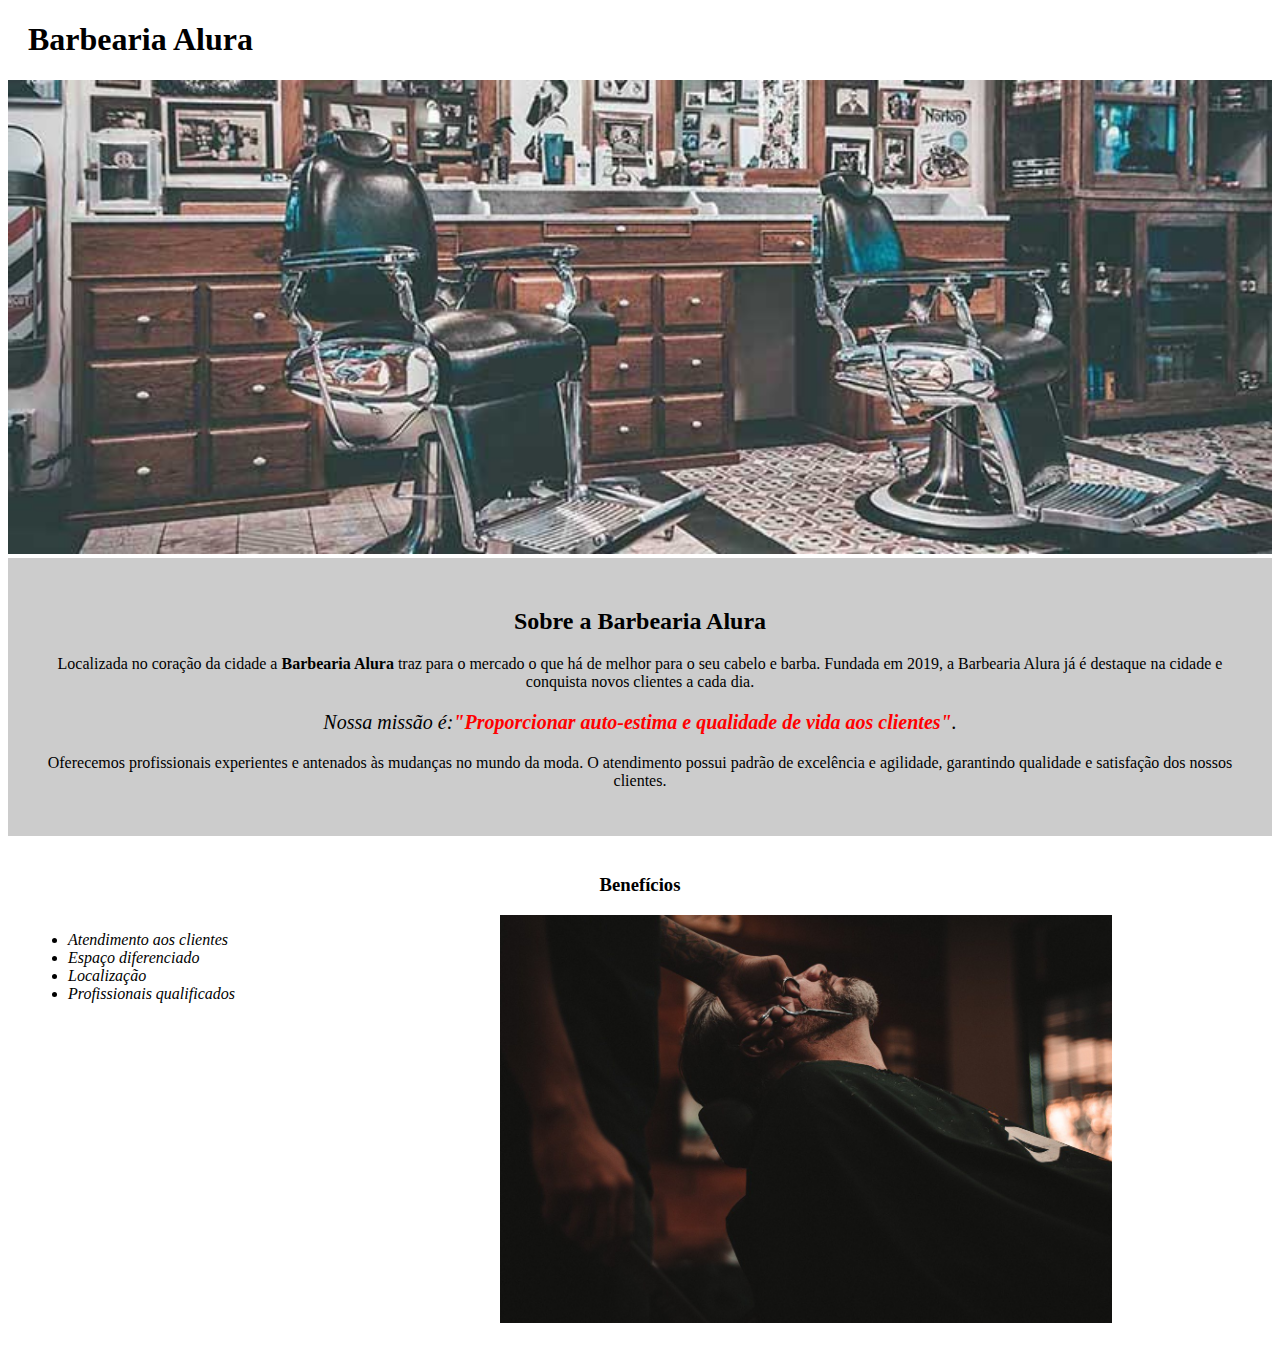
<file: index.html>
<!DOCTYPE html>

<html lang="pt-br">
	<head>
		<meta charset="UTF-8">
		<title>Barbearia Alura</title> 
		<link rel="stylesheet" href="style.css">
	</head>

	<body>
		<header>
			<h1 class="titulo-principal">Barbearia Alura</h1>
		</header>

		<img id="banner" src="banner.jpg">
		<div class="principal">
			<h2 class="titulo-centralizado">Sobre a Barbearia Alura</h2>

			<p>Localizada no coração da cidade a <strong>Barbearia Alura</strong> traz para o mercado o que há de melhor para o seu cabelo e barba. 
				Fundada em 2019, a Barbearia Alura já é destaque na cidade e conquista novos clientes a cada dia.</p>
			<p id="missao"><em>Nossa missão é:<strong>"Proporcionar auto-estima e qualidade de vida aos clientes"</strong>.</em></p>
			<p>Oferecemos profissionais experientes e antenados às mudanças no mundo da moda. 
				O atendimento possui padrão de excelência e agilidade, garantindo qualidade e satisfação dos nossos clientes.</p>
		</div>
		
		<div class="beneficios">
			<h3 class="titulo-centralizado">Benefícios</h3>

			<ul>
				<li class="itens">Atendimento aos clientes</li>
				<li class="itens">Espaço diferenciado</li> 
				<li class="itens">Localização</li> 
				<li class="itens">Profissionais qualificados</li> 
			</ul>

			<img src="beneficios.jpg" class="imagembeneficios">
		</div>
	</body>	
</html>
</file>
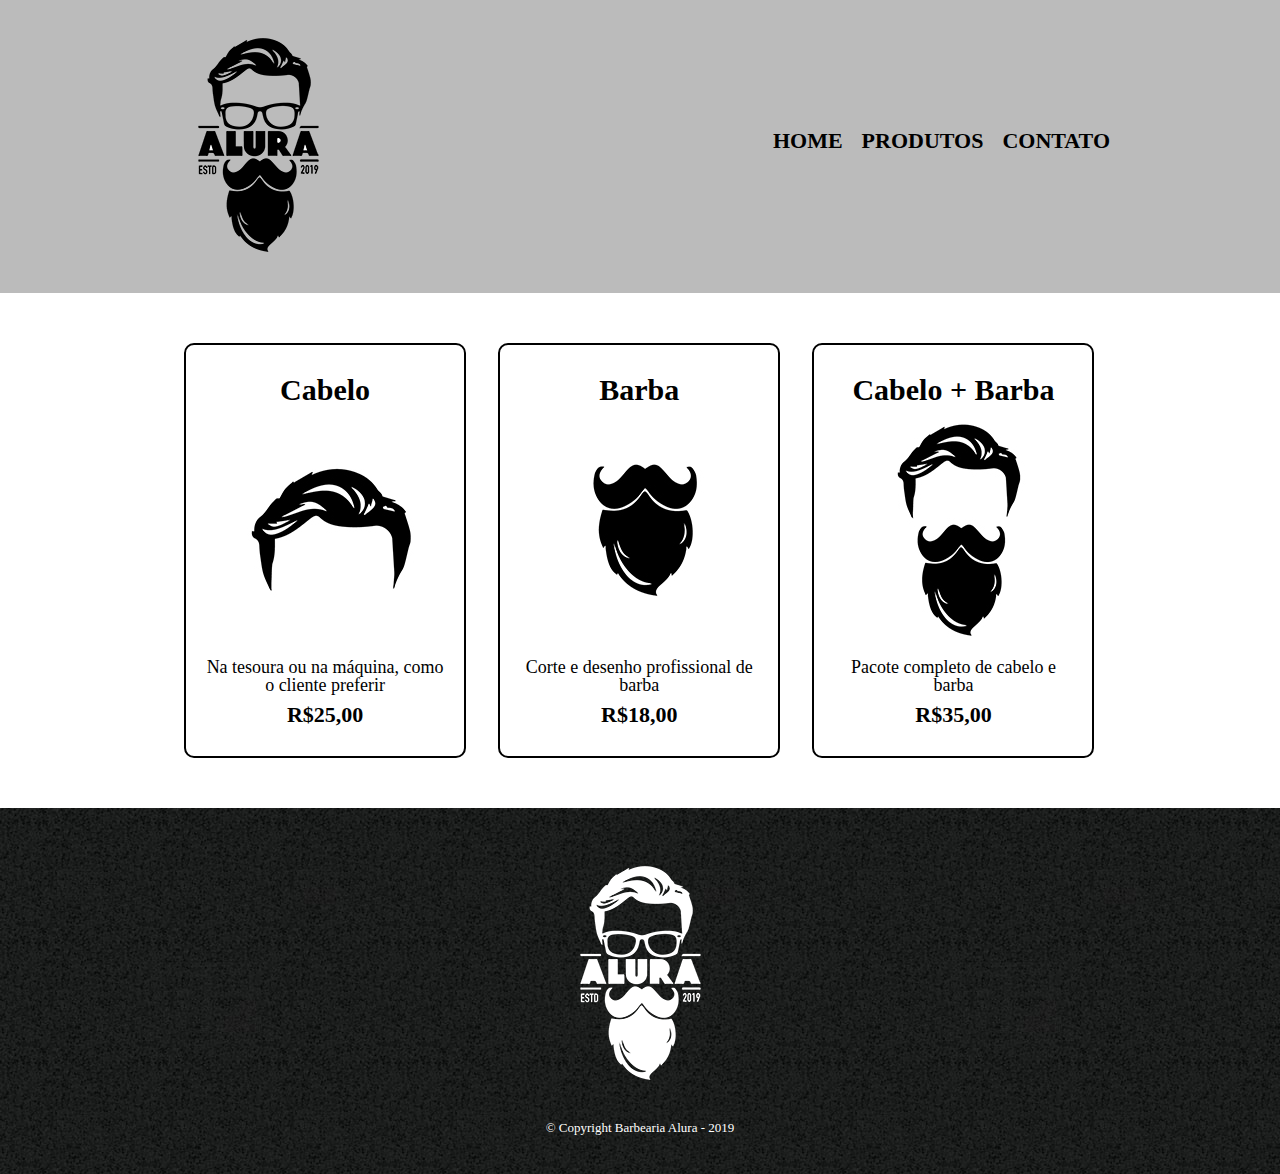
<file: produtos.html>
<!DOCTYPE html>
<html>
    <head>
        <meta charset="UTF-8">
        <title>Produtos - Barbearia Alura</title>
        <link rel="stylesheet" href="reset.css">
        <link rel="stylesheet" href="produtos.css">
    </head>
    <body>
        <header>
            <div class="caixa">
                <h1><img src="logo.png"></h1>
                <nav>
                    <ul>
                        <li><a href="index.html">Home</a></li>
                        <li><a href="produtos.html">Produtos</a></li>
                        <li><a href="contato.html">Contato</a></li>
                    </ul>
                </nav>
            </div>
        </header>
        <main>
            <ul class="produtos">
                <li>
                    <h2>Cabelo</h2>
                    <img src="cabelo.jpg">
                    <p class="produto-descricao">Na tesoura ou na máquina, como o cliente preferir</p>
                    <p class="produto-preco">R$25,00</p>
                </li>
                <li>
                    <h2>Barba</h2>
                    <img src="barba.jpg">
                    <p class="produto-descricao">Corte e desenho profissional de barba</p>
                    <p class="produto-preco">R$18,00</p>
                </li>
                <li>
                    <h2>Cabelo + Barba</h2>
                    <img src="cabelo+barba.jpg">
                    <p class="produto-descricao">Pacote completo de cabelo e barba</p>
                    <p class="produto-preco">R$35,00</p>
                </li>
            </ul>
        </main>
        <footer>
            <img src="logo-branco.png">
            <p class="copyright">&copy; Copyright Barbearia Alura - 2019</p>
        </footer>

    </body>
</html>
</file>
<file: style.css>
.titulo-principal {
	padding-left: 20px;
}

#banner {
	width: 100%;
}

.principal {
	background: #CCCCCC;
	padding: 30px;
}

.titulo-centralizado {
	text-align: center;
}

p {
	text-align: center;
}

#missao {
	font-size: 20px;
}

em strong {
	color: #FF0000;
}

.itens {
	font-style: italic;
}

.beneficios {
	background: #FFFFFF;
	padding: 20px;
}

ul {
	display: inline-block;
	vertical-align: top;
	width: 20%;
	margin-right: 15%;
}

.imagembeneficios {
	width: 50%;
}
</file>
<file: produtos.css>
header {
    background: #BBBBBB;
    padding: 20px 0;
}

.caixa {
    position: relative;
    width: 940px;
    margin: 0 auto;
}

nav {
    position: absolute;
    top: 110px;
    right: 0;
}

nav li {
    display: inline;
    margin: 0 0 0 15px;
}

nav a {
    text-transform: uppercase;
    color: black;
    font-weight: bold;
    font-size: 22px;
    text-decoration: none;
}

nav a:hover {
    color: #C78C19;
    text-decoration: underline;
}

.produtos {
    width: 940px;
    margin: 0 auto;
    padding: 50px 0;
}

.produtos li {
    display: inline-block;
    text-align: center;
    width: 30%;
    vertical-align: top;
    margin: 0 1.5%;
    padding: 30px 20px;
    box-sizing: border-box;
    border: 2px solid #000000;
    border-radius: 10px;
}

.produtos li:hover {
    border-color: #C78C19;
}

.produtos li:active {
    border-color: #088C19;
}

.produtos li:hover h2 {
    font-size: 34px;
}

.produtos h2 {
    font-size: 30px;
    font-weight: bold;
}

.produto-descricao {
    font-size: 18px;
}

.produto-preco {
    font-size: 22px;
    font-weight: bold;
    margin-top: 10px;
}

footer {
    text-align: center;
    background: url("bg.jpg");
    padding: 40px 0;
}

.copyright {
    color: #FFFFFF;
    font-size: 13px;
    margin: 20px 0 0;
}
</file>
